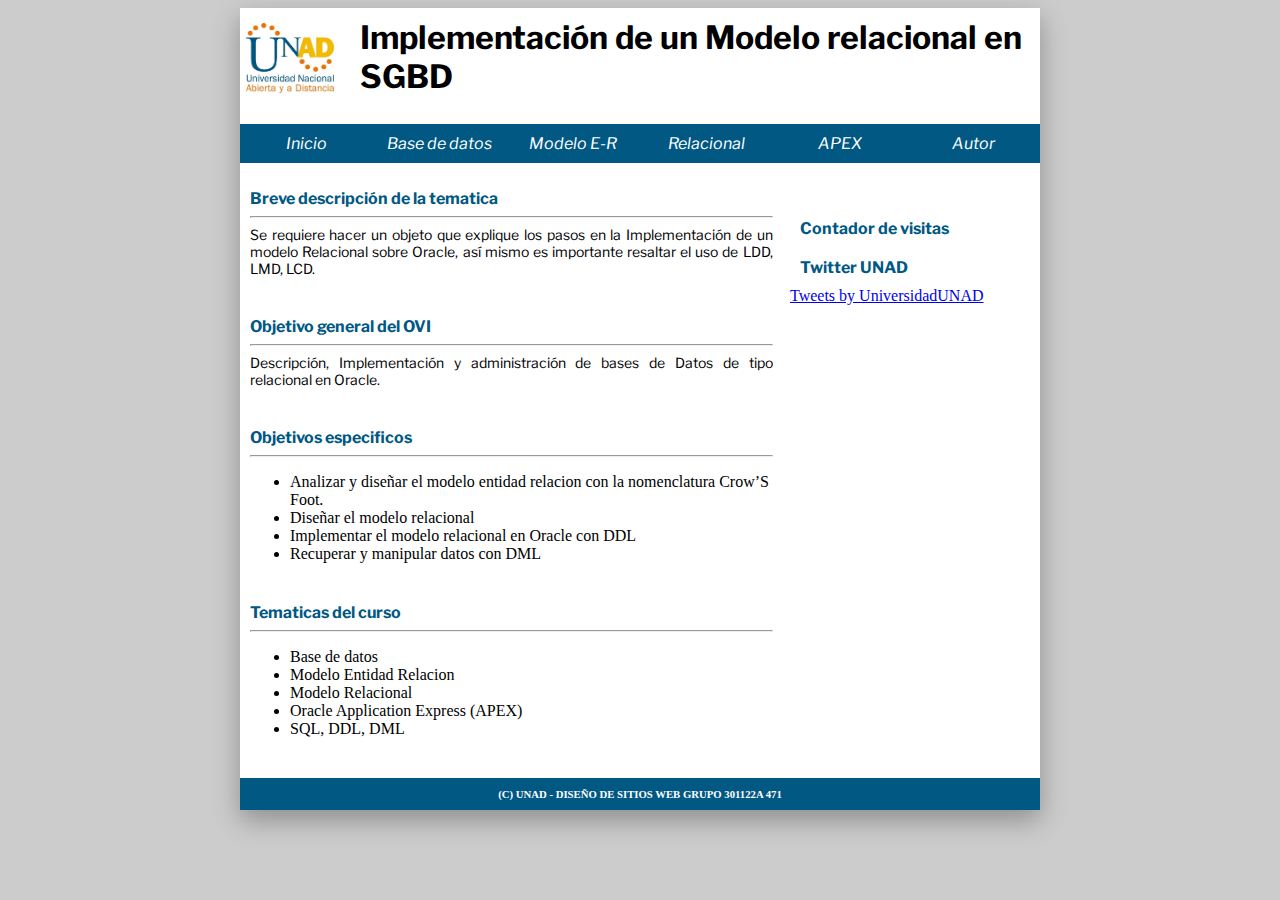
<file: index.htm>
<html>
	<head>
		<meta http-equiv="Content-Type" content="text/html; charset=UTF-8">
		<link rel=Stylesheet href="css/estilo.css" type="text/css">
		<title>Tematica general</title>
	</head>
	<body>
		<div id="contenedor">
			<header>
				<div id="titulo">
					<div id="logo">
					</div>
					<h1>Implementación de un Modelo relacional en SGBD</h1>
				</div>
			</header>	
			<div style="clear:both"></div>
				<nav>
					<ul>
						<li>
							<a href="index.htm">Inicio</a>
						</li>
						<li>
							<a href="html/pagina 1.htm">Base de datos</a>
						</li>
						<li>
							<a href="html/pagina 2.htm">Modelo E-R</a>
						</li>
						<li>
							<a href="html/pagina 3.htm">Relacional</a>
						</li>
						<li>
							<a href="html/pagina 4.htm">APEX</a>
						</li>
						<li>
							<a href="html/pagina 5.htm">Autor</a>
						</li>
					</ul>
				</nav>
			<section>
				<div id="contieneseccion">
					<div id="articulos">
						<article>
							<h3>Breve descripción de la tematica</h3>
							<hr>
							<p>Se requiere hacer un objeto que explique los pasos en la Implementación de un modelo Relacional sobre Oracle, así mismo es importante resaltar el uso de LDD, LMD, LCD.
							</p>
						</article>
						<article>
							<h3>Objetivo general del OVI</h3>
							<hr>
							<p>Descripción, Implementación y administración de bases de Datos de tipo relacional en Oracle.
							</p>
						</article>	
						<article>
							<h3>Objetivos especificos</h3>
							<hr>
							<p> 
								<ul>
									<li>Analizar y diseñar el modelo entidad relacion con la nomenclatura Crow’S Foot.</li>
									<li>Diseñar el modelo relacional</li>
									<li>Implementar el modelo relacional en Oracle con DDL</li>
									<li>Recuperar y manipular datos con DML</li>
								</ul>
							</p>
						</article>
						<article>
							<h3>Tematicas del curso</h3>
							<hr>
							<p>
								<ul>
									<li>Base de datos</li>
									<li>Modelo Entidad Relacion</li>
									<li>Modelo Relacional</li>
									<li>Oracle Application Express (APEX)</li>
									<li>SQL, DDL, DML</li>
								</ul>
							</p>	
						</article>		
					</div>
				</div>		
			</section>
			<aside>
				<div id="contenidos">
					<h3>Contador de visitas</h3>
							<div id="sfcuag4ws63hkhu8qftdwa2z8fcm6fk65r4"></div>
								<script type="text/javascript" src="https://counter10.allfreecounter.com/private/counter.js?c=uag4ws63hkhu8qftdwa2z8fcm6fk65r4&down=async" async></script>
								<noscript><a href="https://www.contadorvisitasgratis.com" title="contador de visitas blogger"><img src="https://counter10.allfreecounter.com/private/contadorvisitasgratis.php?c=uag4ws63hkhu8qftdwa2z8fcm6fk65r4" border="0" title="contador de visitas blogger" alt="contador de visitas blogger"></a></noscript>
					<h3>Twitter UNAD</h3>		
					<a class="twitter-timeline" data-width="100%" data-height="100%" data-theme="dark" href="https://twitter.com/UniversidadUNAD?ref_src=twsrc%5Etfw">Tweets by UniversidadUNAD</a> <script async src="https://platform.twitter.com/widgets.js" charset="utf-8"></script>
				</div>
			</aside>
			<div style="clear:both"></div>
			<footer>
				<div id="contenidopie">
					<h6>(C) UNAD - DISEÑO DE SITIOS WEB GRUPO 301122A 471</h6>
				</div>	
			</footer>
		</div>
	</body>
</html>
</file>
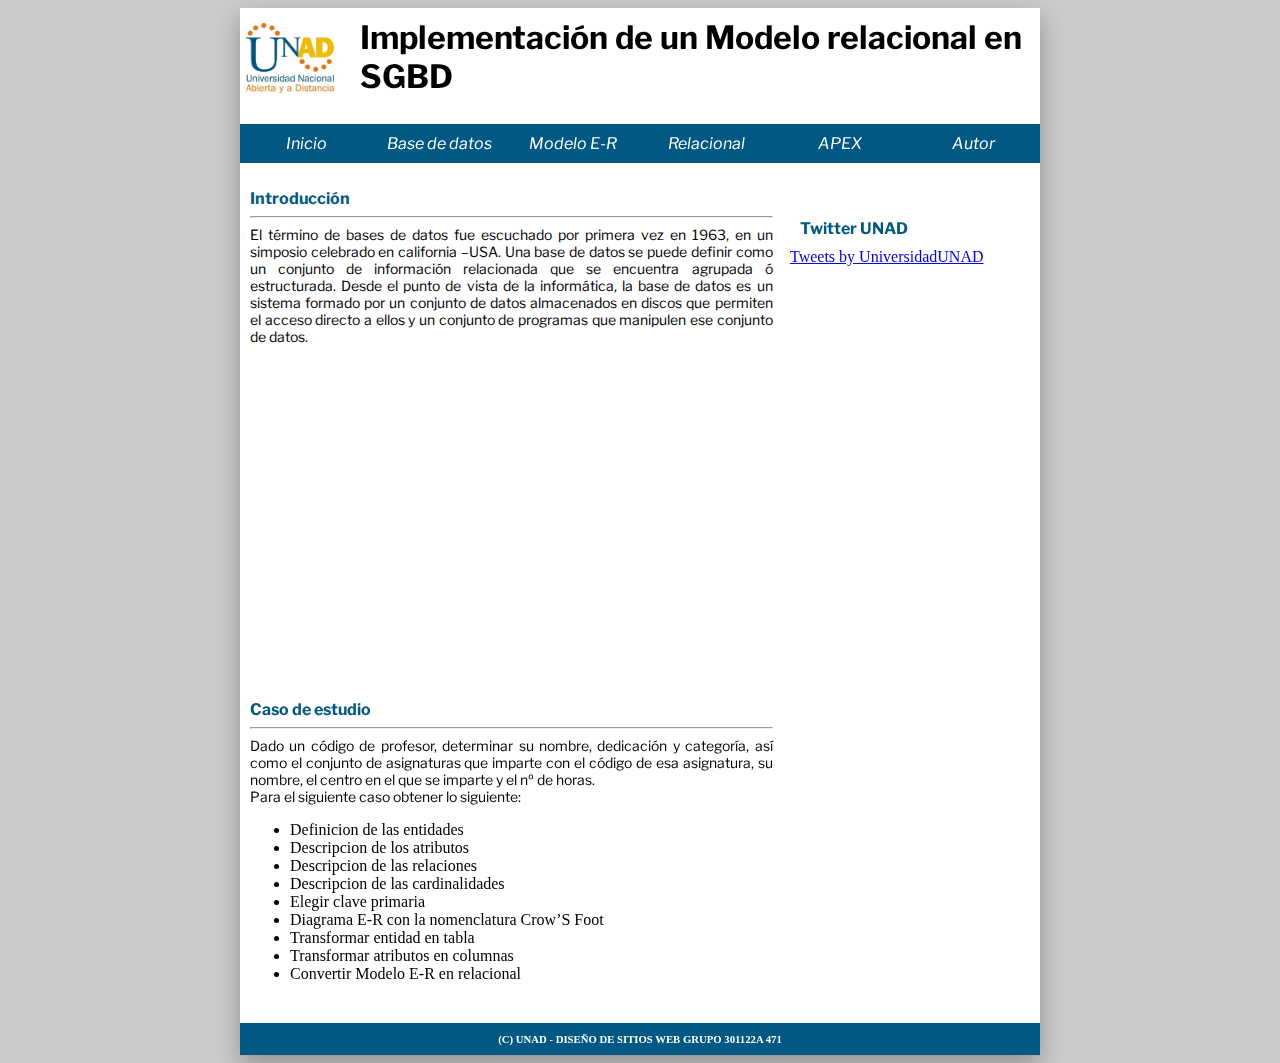
<file: html/pagina 1.htm>
<html>
	<head>
		<meta http-equiv="Content-Type" content="text/html; charset=UTF-8">
		<link rel=Stylesheet href="../css/estilo.css" type="text/css">
		<title>Base de datos</title>
	</head>
	<body>
		<div id="contenedor">
			<header>
				<div id="titulo">
					<div id="logo">
					</div>
					<h1>Implementación de un Modelo relacional en SGBD</h1>
				</div>
				<div style="clear:both"></div>
			</header>	
				<nav>
					<ul>
						<li>
							<a href="../index.htm">Inicio</a>
						</li>
						<li>
							<a href="../html/pagina 1.htm">Base de datos</a>
						</li>
						<li>
							<a href="../html/pagina 2.htm">Modelo E-R</a>
						</li>
						<li>
							<a href="../html/pagina 3.htm">Relacional</a>
						</li>
						<li>
							<a href="../html/pagina 4.htm">APEX</a>
						</li>
						<li>
							<a href="../html/pagina 5.htm">Autor</a>
						</li>
					</ul>
				</nav>
				<div style="clear:both"></div>
			<section>
				<div id="contieneseccion">
					<div id="articulos">
						<article>
							<h3>Introducción</h3>
							<hr>
							<p>
								El término de bases de datos fue escuchado por primera vez en 1963, en un simposio celebrado en california –USA. Una base de datos se puede definir como un conjunto de información relacionada que se encuentra agrupada ó estructurada. Desde el punto de vista de  la informática, la base de datos es un sistema formado por un conjunto de datos almacenados en discos que permiten el acceso directo a ellos y un conjunto de programas que manipulen ese conjunto de datos.
							</p>
							<div class="videoarticulo" id="videoarticulo1">
								<iframe src="https://www.youtube.com/embed/3R27HUwjSUM"></iframe>
							</div>
						</article>
						<article>
							<h3>Caso de estudio</h3>
							<hr>
							<p>
								Dado un código de profesor, determinar su nombre, dedicación y categoría, así como el conjunto de
								asignaturas que imparte con el código de esa asignatura, su nombre, el centro en el que se imparte y
								el nº de horas.</br>									
							</p>
							<p>
								Para el siguiente caso obtener lo siguiente:</br>
								<ul>
									<li>Definicion de las entidades</li>
									<li>Descripcion de los atributos</li>		
									<li>Descripcion de las relaciones</li>
									<li>Descripcion de las cardinalidades</li>
									<li>Elegir clave primaria</li>
									<li>Diagrama E-R con la nomenclatura Crow’S Foot</li>
									<li>Transformar entidad en tabla</li>
									<li>Transformar atributos en columnas</li>
									<li>Convertir Modelo E-R en relacional</li>
								</ul>	
							</p>
						</article>	
					</div>
				</div>		
			</section>
			<aside>
						<div id="contenidos">
							<h3>Twitter UNAD</h3>
							<a class="twitter-timeline" data-width="100%" data-height="100%" data-theme="dark" href="https://twitter.com/UniversidadUNAD?ref_src=twsrc%5Etfw">Tweets by UniversidadUNAD</a> <script async src="https://platform.twitter.com/widgets.js" charset="utf-8"></script>
						</div>
					</aside>
			<div style="clear:both"></div>
			<footer>
				<div id="contenidopie">
					<h6>(C) UNAD - DISEÑO DE SITIOS WEB GRUPO 301122A 471</h6>
				</div>
			</footer>
		</div>
	</body>
</html>
</file>
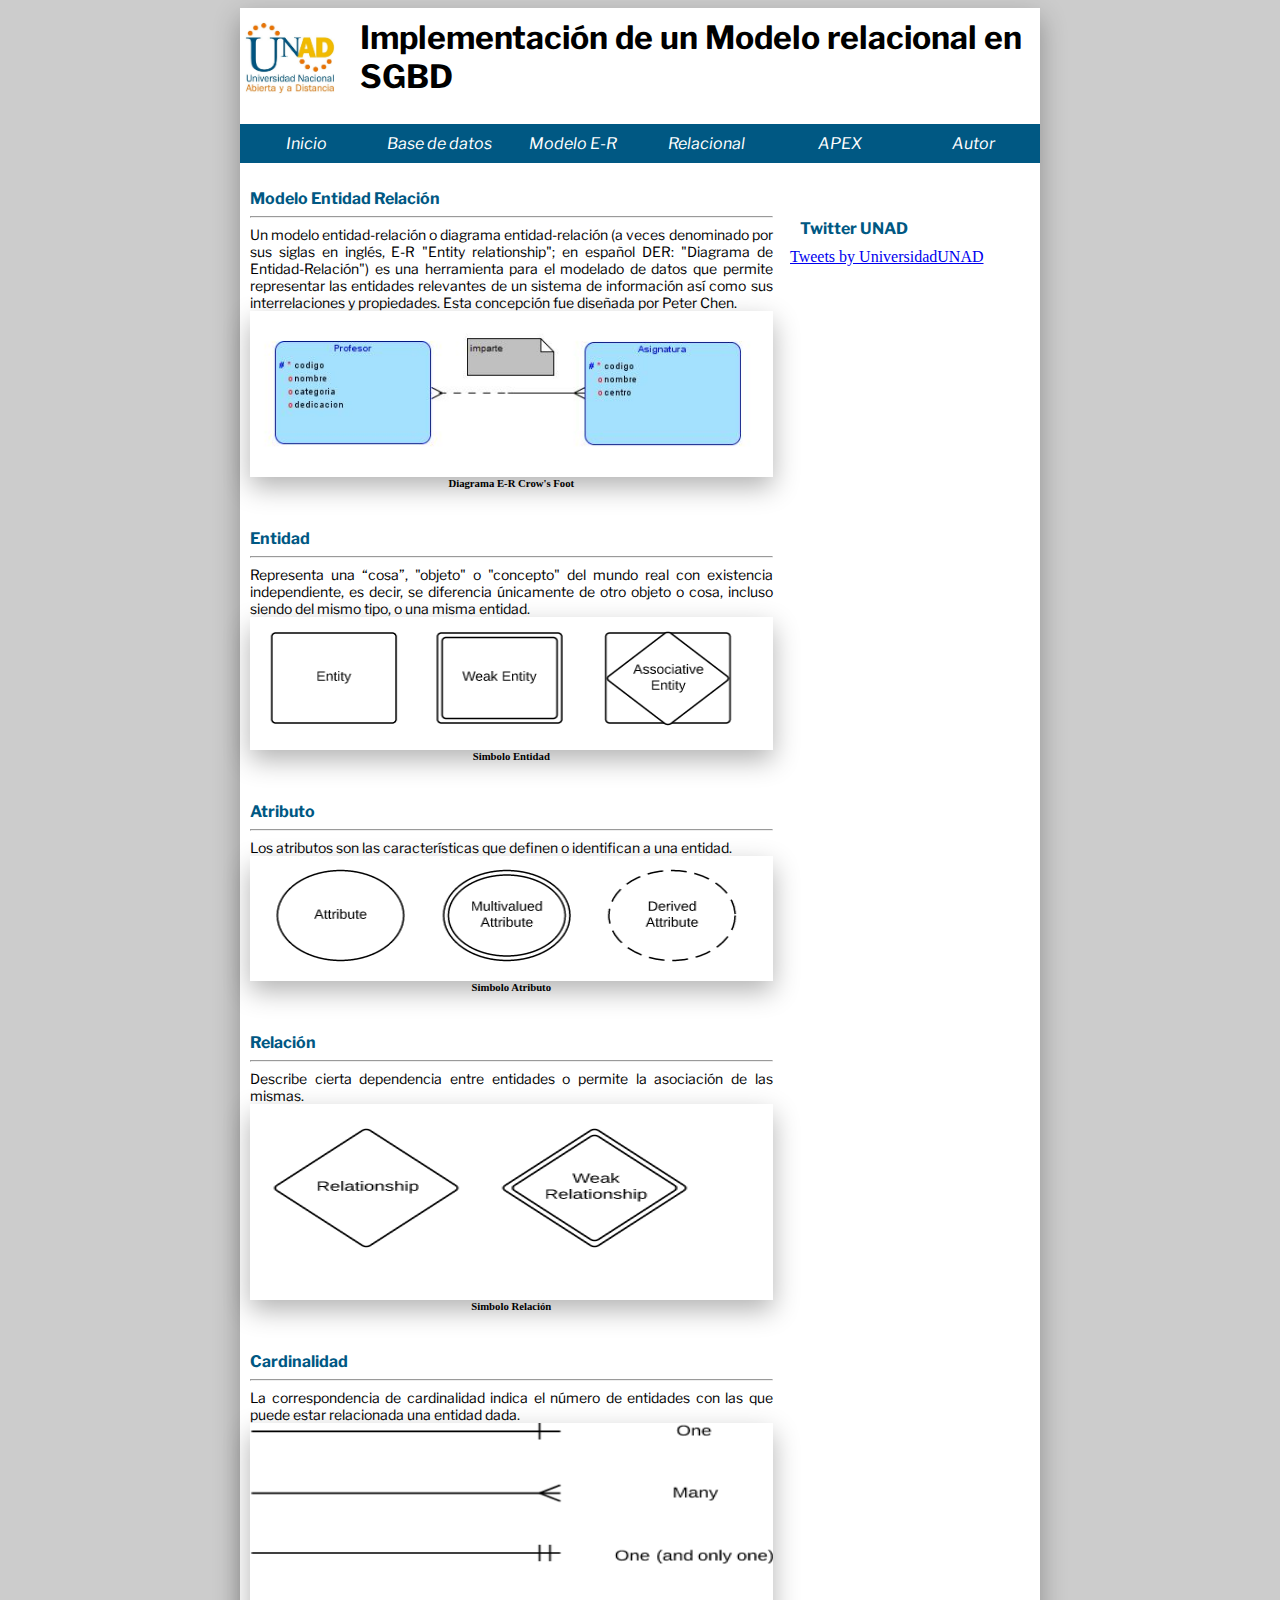
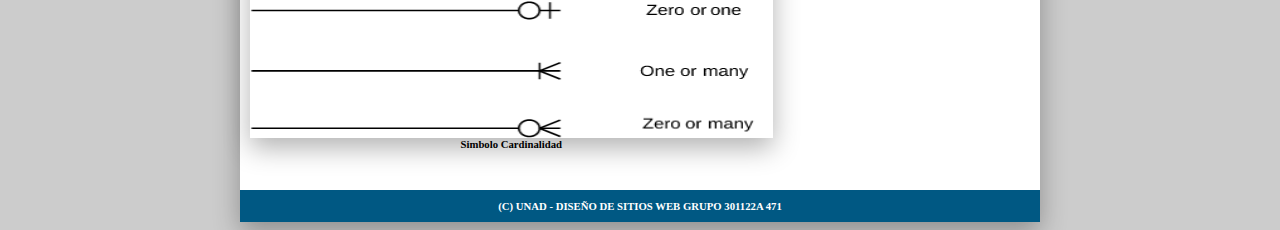
<file: html/pagina 2.htm>
<html>
	<head>
		<meta http-equiv="Content-Type" content="text/html; charset=UTF-8">
		<link rel=Stylesheet href="../css/estilo.css" type="text/css">
		<title>MODELO E-R</title>
	</head>
	<body>
		<div id="contenedor">
			<header>
				<div id="titulo">
					<div id="logo">
					</div>
					<h1>Implementación de un Modelo relacional en SGBD</h1>
				</div>
			</header>	
			<div style="clear:both"></div>
				<nav>
					<ul>
						<li>
							<a href="../index.htm">Inicio</a>
						</li>
						<li>
							<a href="../html/pagina 1.htm">Base de datos</a>
						</li>
						<li>
							<a href="../html/pagina 2.htm">Modelo E-R</a>
						</li>
						<li>
							<a href="../html/pagina 3.htm">Relacional</a>
						</li>
						<li>
							<a href="../html/pagina 4.htm">APEX</a>
						</li>
						<li>
							<a href="../html/pagina 5.htm">Autor</a>
						</li>
					</ul>
				</nav>
				<div style="clear:both"></div>
			<section>
				<div id="contieneseccion">
					<div id="articulos">
						<article>
							<h3>Modelo Entidad Relación</h3>
							<hr>
							<p>
								Un modelo entidad-relación o diagrama entidad-relación (a veces denominado por sus siglas en inglés, E-R "Entity relationship"; en español DER: "Diagrama de Entidad-Relación") es una herramienta para el modelado de datos que permite representar las entidades relevantes de un sistema de información así como sus interrelaciones y propiedades. Esta concepción fue diseñada por Peter Chen.
							</p>
							<div id="imgarticulo1"></div>
							<h6>Diagrama E-R Crow's Foot</h6>
						</article>
						<article>
							<h3>Entidad</h3>
							<hr>
							<p>
							Representa una “cosa”, "objeto" o "concepto" del mundo real con existencia independiente, es decir, se diferencia únicamente de otro objeto o cosa, incluso siendo del mismo tipo, o una misma entidad.
							</p>
							<div class="imagenarticulo" id="imgarticulo2"></div>
							<h6>Simbolo Entidad</h6>
						</article>	
						<article>
							<h3>Atributo</h3>
							<hr>
							<p>
							Los atributos son las características que definen o identifican a una entidad. 
							</p>
							<div class="imagenarticulo" id="imgarticulo3"></div>
							<h6>Simbolo Atributo</h6>
						</article>	
						<article>
							<h3>Relación</h3>
							<hr>
							<p>
								Describe cierta dependencia entre entidades o permite la asociación de las mismas.
							</p>
							<div class="imagenarticulo" id="imgarticulo4"></div>
							<h6>Simbolo Relación</h6>
						</article>	
						<article>
							<h3>Cardinalidad</h3>
							<hr>
							<p>
								La correspondencia de cardinalidad indica el número de entidades con las que puede estar relacionada una entidad dada.
							</p>
							<div class="imagenarticulo" id="imgarticulo5"></div>
							<h6>Simbolo Cardinalidad</h6>
						</article>	
						</article>
					</div>
				</div>
			</section>	
			<aside>
						<div id="contenidos">
							<h3>Twitter UNAD</h3>
							<a class="twitter-timeline" data-width="100%" data-height="100%" data-theme="dark" href="https://twitter.com/UniversidadUNAD?ref_src=twsrc%5Etfw">Tweets by UniversidadUNAD</a> <script async src="https://platform.twitter.com/widgets.js" charset="utf-8"></script>
						</div>
			</aside>
			<div style="clear:both"></div>
			<footer>
				<div id="contenidopie">
					<h6>(C) UNAD - DISEÑO DE SITIOS WEB GRUPO 301122A 471</h6>
				</div>
			</footer>
		</div>
	</body>
</html>
</file>
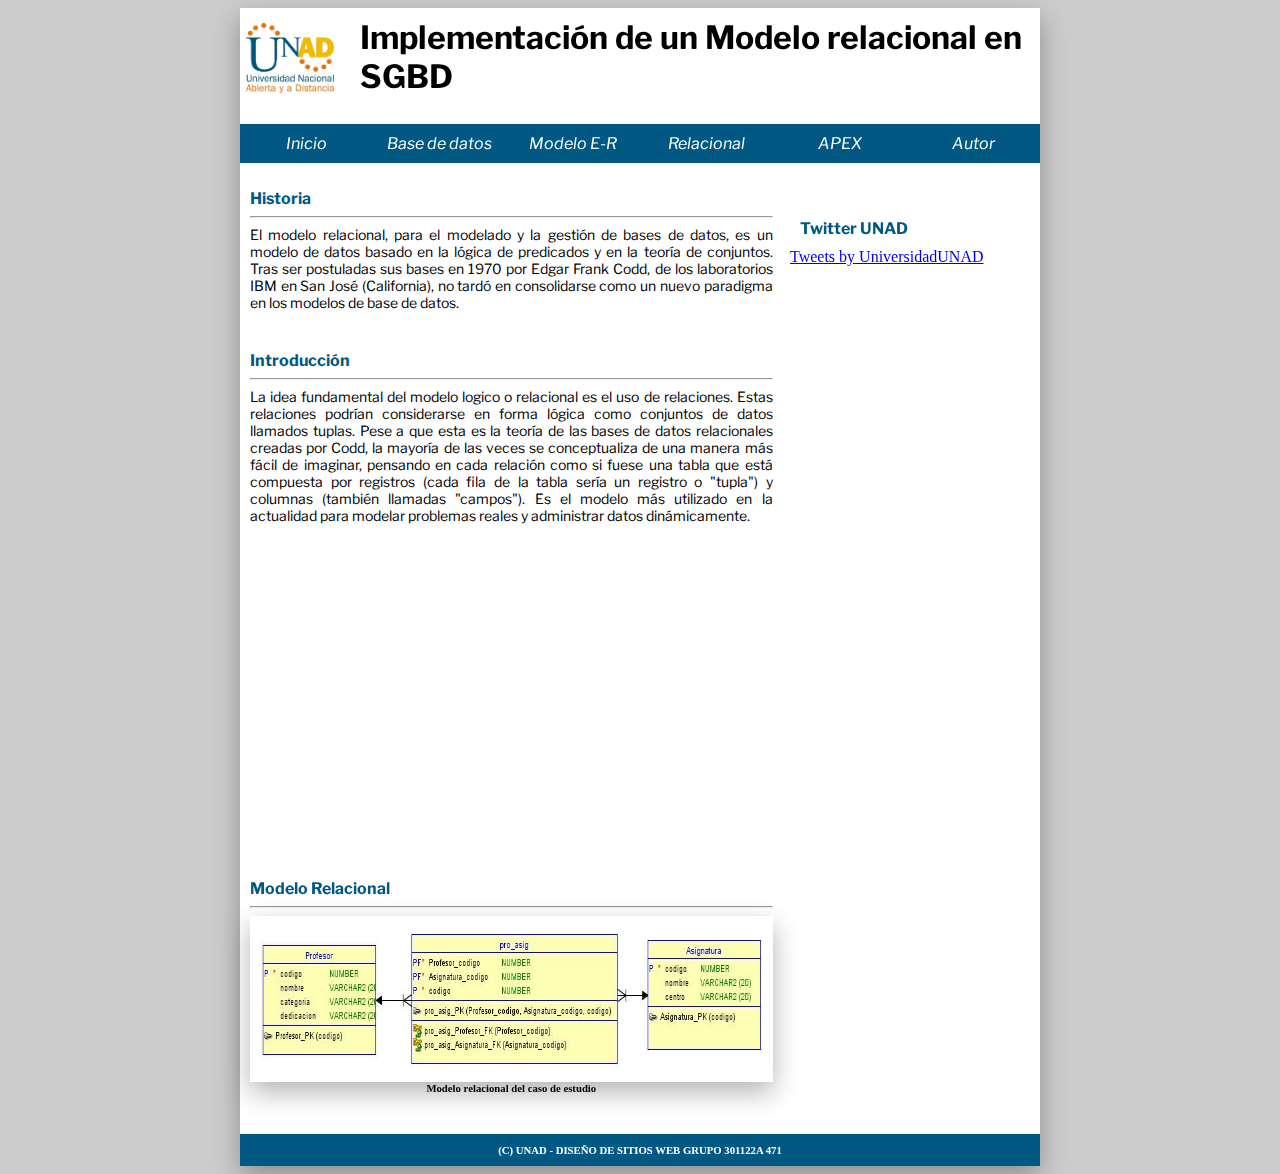
<file: html/pagina 3.htm>
<html>
	<head>
		<meta http-equiv="Content-Type" content="text/html; charset=UTF-8">
		<link rel=Stylesheet href="../css/estilo.css" type="text/css">
		<title>Relacional</title>
	</head>
	<body>
		<div id="contenedor">
			<header>
				<div id="titulo">
					<div id="logo">
					</div>
					<h1>Implementación de un Modelo relacional en SGBD</h1>
				</div>
			</header>	
			<div style="clear:both"></div>
				<nav>
					<ul>
						<li>
							<a href="../index.htm">Inicio</a>
						</li>
						<li>
							<a href="../html/pagina 1.htm">Base de datos</a>
						</li>
						<li>
							<a href="../html/pagina 2.htm">Modelo E-R</a>
						</li>
						<li>
							<a href="../html/pagina 3.htm">Relacional</a>
						</li>
						<li>
							<a href="../html/pagina 4.htm">APEX</a>
						</li>
						<li>
							<a href="../html/pagina 5.htm">Autor</a>
						</li>
					</ul>
				</nav>
				<div style="clear:both"></div>
			<section>
				<div id="contieneseccion">
					<div id="articulos">
						<article>
							<h3>Historia</h3>
							<hr>
							<p>
								El modelo relacional, para el modelado y la gestión de bases de datos, es un modelo de datos basado en la lógica de predicados y en la teoría de conjuntos.
								Tras ser postuladas sus bases en 1970 por Edgar Frank Codd, de los laboratorios IBM en San José (California), no tardó en consolidarse como un nuevo paradigma en los modelos de base de datos.
							</p>
						</article>
						<article>
							<h3>Introducción</h3>
							<hr>	
							<p>
								La idea fundamental del modelo logico o relacional es el uso de relaciones. Estas relaciones podrían considerarse en forma lógica como conjuntos de datos llamados tuplas. Pese a que esta es la teoría de las bases de datos relacionales creadas por Codd, la mayoría de las veces se conceptualiza de una manera más fácil de imaginar, pensando en cada relación como si fuese una tabla que está compuesta por registros (cada fila de la tabla sería un registro o "tupla") y columnas (también llamadas "campos").
								Es el modelo más utilizado en la actualidad para modelar problemas reales y administrar datos dinámicamente.
							</p>
							<div class="videoarticulo" id="videoarticulo2">
								<iframe src="https://www.youtube.com/embed/MRmmPJId5-k"></iframe>
							</div>
						</article>
						<article>
							<h3>Modelo Relacional</h3>
							<hr>
							<div class="imagenarticulo" id="imgarticulo6"></div>
							<h6>Modelo relacional del caso de estudio</h6>
						</article>		
					</div>
				</div>		
			</section>
			<aside>
						<div id="contenidos">
							<h3>Twitter UNAD</h3>
							<a class="twitter-timeline" data-width="100%" data-height="100%" data-theme="dark" href="https://twitter.com/UniversidadUNAD?ref_src=twsrc%5Etfw">Tweets by UniversidadUNAD</a> <script async src="https://platform.twitter.com/widgets.js" charset="utf-8"></script>
						</div>
			</aside>
			<div style="clear:both"></div>
			<footer>
				<div id="contenidopie">
					<h6>(C) UNAD - DISEÑO DE SITIOS WEB GRUPO 301122A 471</h6>
				</div>
			</footer>
		</div>
	</body>
</html>
</file>
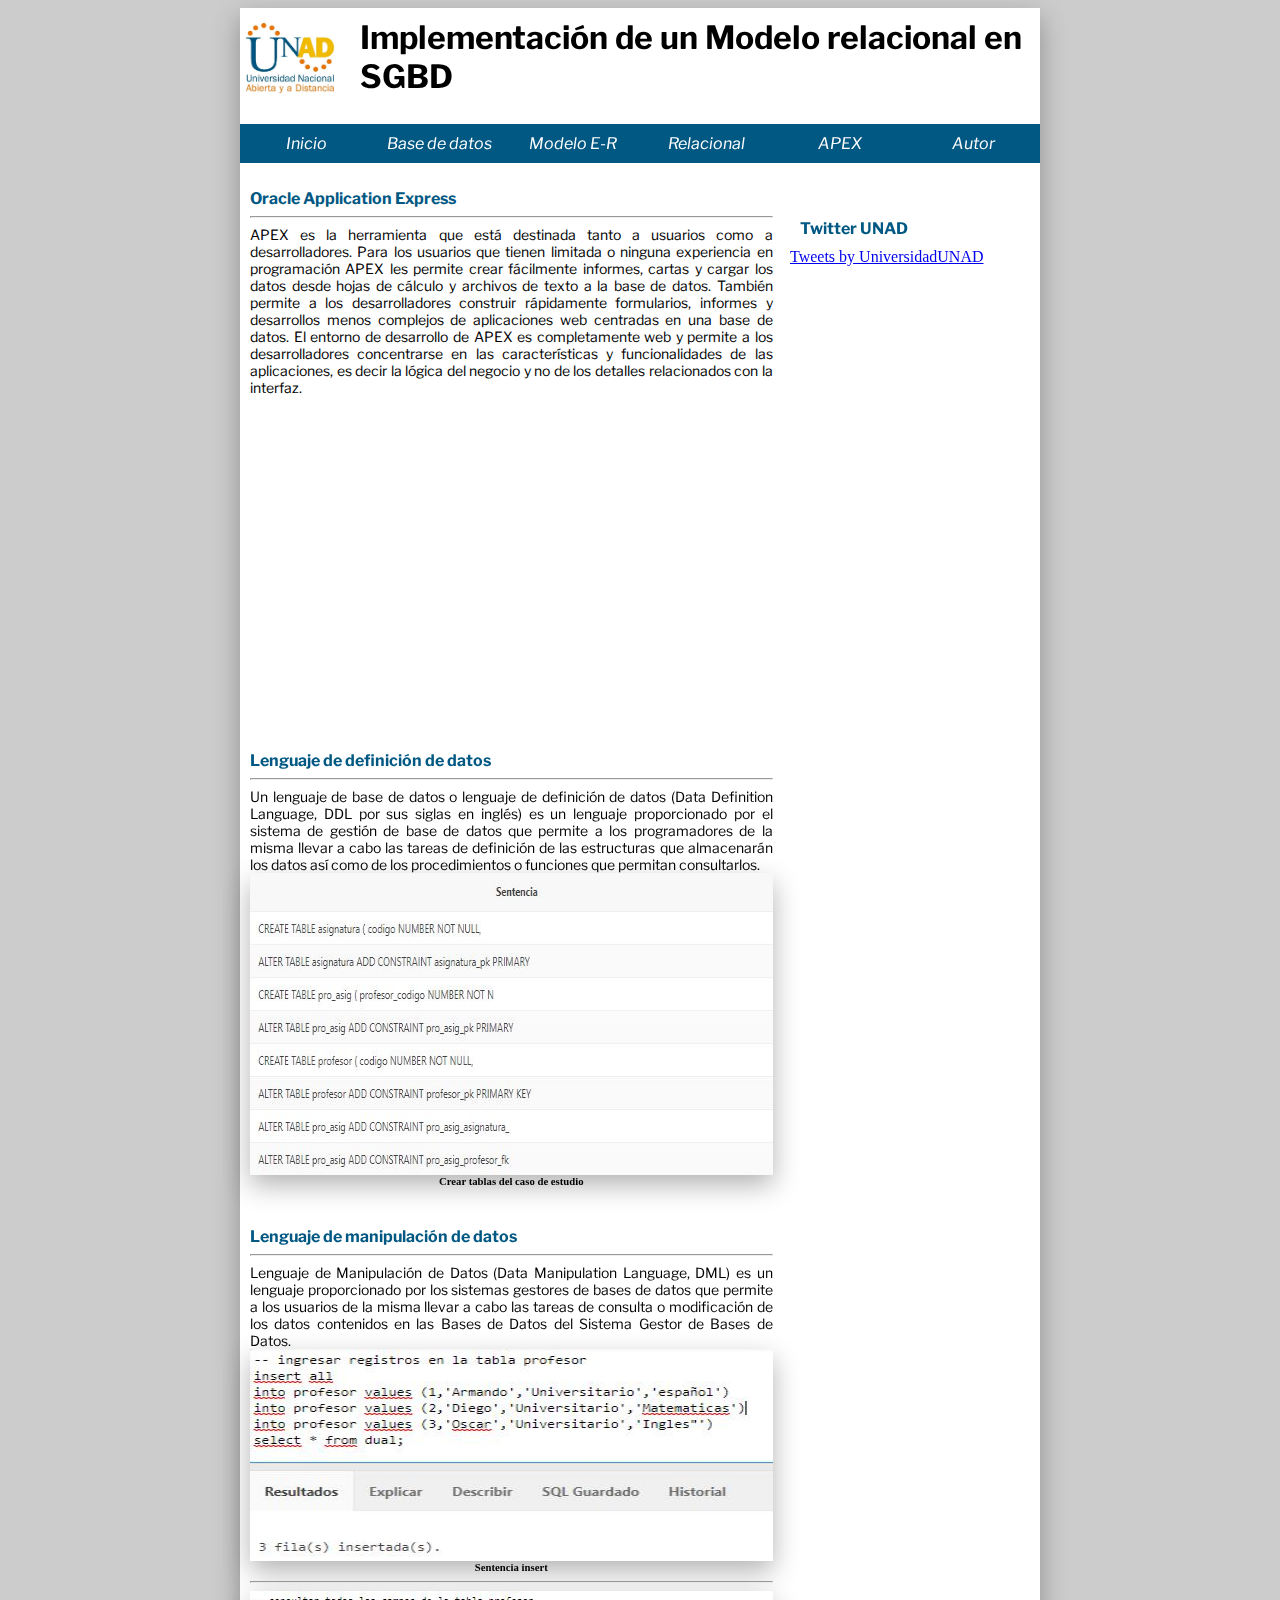
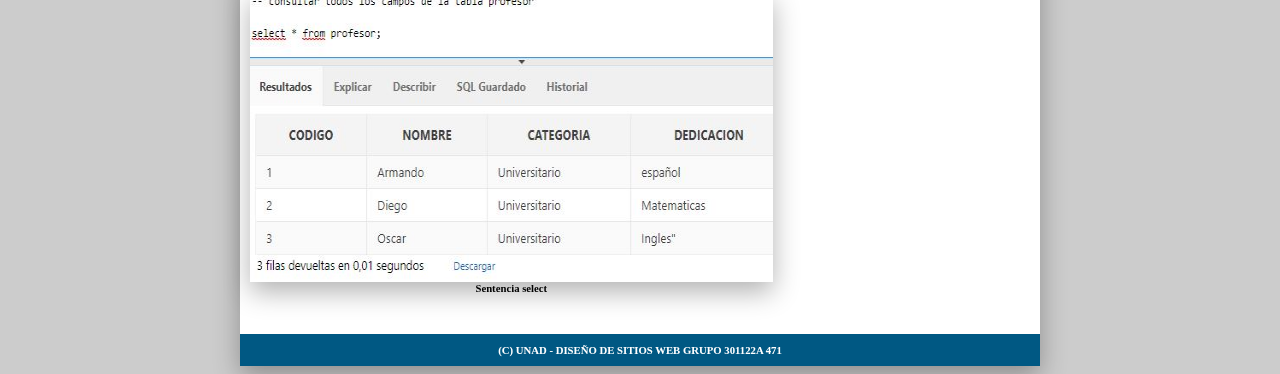
<file: html/pagina 4.htm>
<html>
	<head>
		<meta http-equiv="Content-Type" content="text/html; charset=UTF-8">
		<link rel=Stylesheet href="../css/estilo.css" type="text/css">
		<title>APEX</title>
	</head>
	<body>
		<div id="contenedor">
			<header>
				<div id="titulo">
					<div id="logo">
					</div>
					<h1>Implementación de un Modelo relacional en SGBD</h1>
				</div>
			</header>	
			<div style="clear:both"></div>
				<nav>
					<ul>
						<li>
							<a href="../index.htm">Inicio</a>
						</li>
						<li>
							<a href="../html/pagina 1.htm">Base de datos</a>
						</li>
						<li>
							<a href="../html/pagina 2.htm">Modelo E-R</a>
						</li>
						<li>
							<a href="../html/pagina 3.htm">Relacional</a>
						</li>
						<li>
							<a href="../html/pagina 4.htm">APEX</a>
						</li>
						<li>
							<a href="../html/pagina 5.htm">Autor</a>
						</li>
					</ul>
				</nav>
			<div style="clear:both"></div>
			<section>
				<div id="contieneseccion">
					<div id="articulos">
						<article>
							<h3>Oracle Application Express</h3>
							<hr>
							<p>
								APEX es la herramienta que está destinada tanto a usuarios como a desarrolladores. Para los usuarios que tienen limitada o ninguna experiencia en programación APEX les permite crear fácilmente informes, cartas y cargar los datos desde hojas de cálculo y archivos de texto a la base de datos. También permite a los desarrolladores construir rápidamente formularios, informes y desarrollos menos complejos de aplicaciones web centradas en una base de datos. El entorno de desarrollo de APEX es completamente web y permite a los desarrolladores concentrarse en las características y funcionalidades de las aplicaciones, es decir la lógica del negocio y no de los detalles relacionados con la interfaz.
							</p>
							<div class="videoarticulo" id="videoarticulo3">
								<iframe src="https://www.youtube.com/embed/qdbTHNIKdCY"></iframe>
							</div>
						</article>
						<article>
							<h3>Lenguaje de definición de datos</h3>
							<hr>
							<p>
								Un lenguaje de base de datos o lenguaje de definición de datos (Data Definition Language, DDL por sus siglas en inglés) es un lenguaje proporcionado por el sistema de gestión de base de datos que permite a los programadores de la misma llevar a cabo las tareas de definición de las estructuras que almacenarán los datos así como de los procedimientos o funciones que permitan consultarlos.
							</p>
							<div class="imagenarticulo" id="imgarticulo7"></div>
							<h6>Crear tablas del caso de estudio</h6>
						</article>	
						<article>
							<h3>Lenguaje de manipulación de datos</h3>
							<hr>
							<p>
								Lenguaje de Manipulación de Datos (Data Manipulation Language, DML) es un lenguaje proporcionado por los sistemas gestores de bases de datos que permite a los usuarios de la misma llevar a cabo las tareas de consulta o modificación de los datos contenidos en las Bases de Datos del Sistema Gestor de Bases de Datos.
							</p>
							<div class="imagenarticulo" id="imgarticulo8"></div>
							<h6>Sentencia insert</h6>
							<hr>
							<div class="imagenarticulo" id="imgarticulo9"></div>
							<h6>Sentencia select</h6>
						</article>	
					</div>
				</div>		
			</section>
			<aside>
						<div id="contenidos">
							<h3>Twitter UNAD</h3>
							<a class="twitter-timeline" data-width="100%" data-height="100%" data-theme="dark" href="https://twitter.com/UniversidadUNAD?ref_src=twsrc%5Etfw">Tweets by UniversidadUNAD</a> <script async src="https://platform.twitter.com/widgets.js" charset="utf-8"></script>
						</div>
			</aside>
			<div style="clear:both"></div>
			<footer>
				<div id="contenidopie">
					<h6>(C) UNAD - DISEÑO DE SITIOS WEB GRUPO 301122A 471</h6>
				</div>
			</footer>
		</div>
	</body>
</html>
</file>
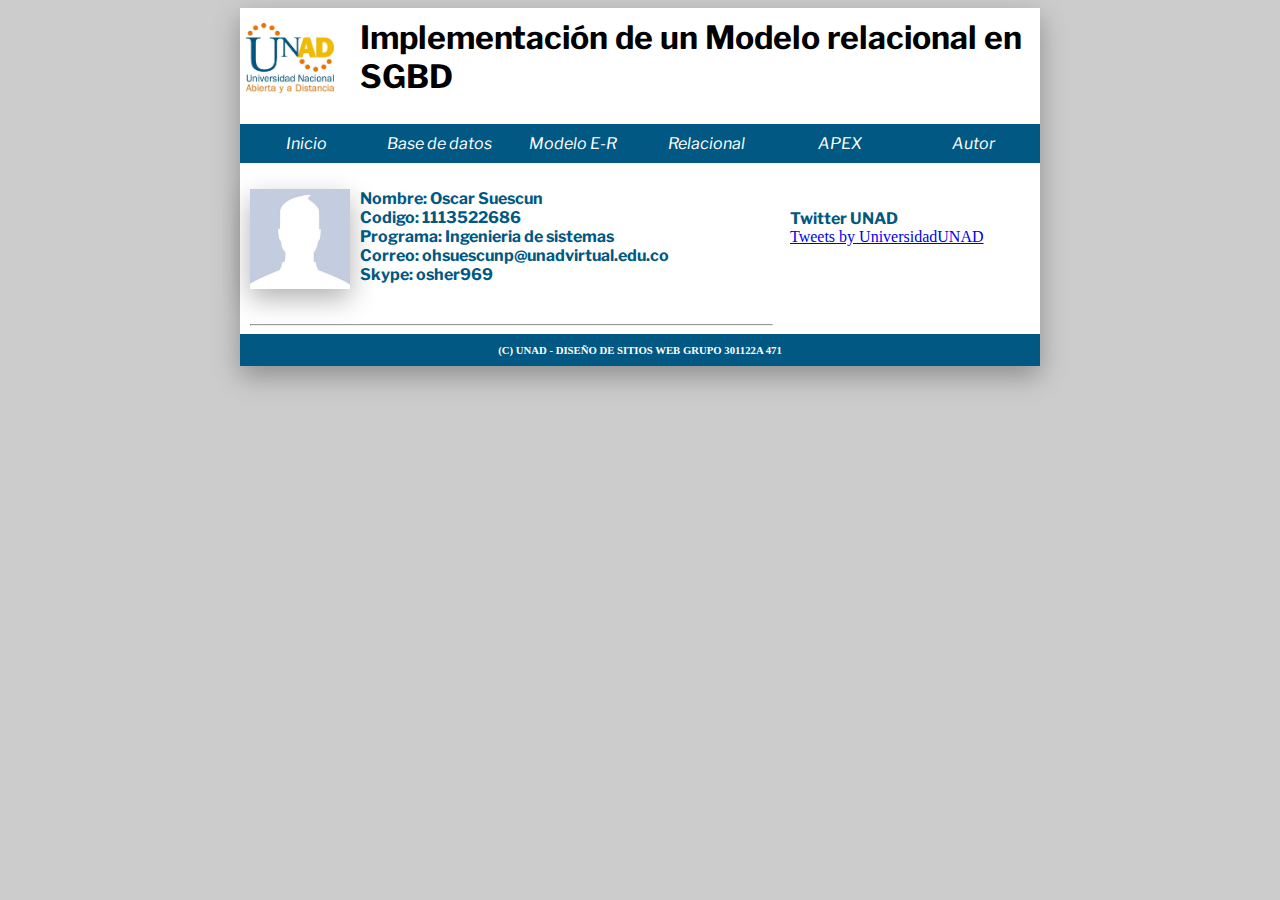
<file: html/pagina 5.htm>
<html>
	<head>
		<meta http-equiv="Content-Type" content="text/html; charset=UTF-8">
		<link rel=Stylesheet href="../css/estilo.css" type="text/css">
		<title>Autor</title>
	</head>
	<body>
		<div id="contenedor">
			<header>
				<div id="titulo">
					<div id="logo">
					</div>
					<h1>Implementación de un Modelo relacional en SGBD</h1>
				</div>
			</header>	
			<div style="clear:both"></div>
				<nav>
					<ul>
						<li>
							<a href="../index.htm">Inicio</a>
						</li>
						<li>
							<a href="../html/pagina 1.htm">Base de datos</a>
						</li>
						<li>
							<a href="../html/pagina 2.htm">Modelo E-R</a>
						</li>
						<li>
							<a href="../html/pagina 3.htm">Relacional</a>
						</li>
						<li>
							<a href="../html/pagina 4.htm">APEX</a>
						</li>
						<li>
							<a href="../html/pagina 5.htm">Autor</a>
						</li>
					</ul>
				</nav>
				<div style="clear:both"></div>
			<section>
				<div id="contieneseccion">
					<div id="articulos">
						
						<article>
							<div id="foto"></div>
							<h3>Nombre: Oscar Suescun</h3>
							<h3>Codigo: 1113522686</h3>
							<h3>Programa: Ingenieria de sistemas</h3>
							<h3>Correo: ohsuescunp@unadvirtual.edu.co</h3>
							<h3>Skype: osher969</h3>							
						</article>	
						<hr>
					</div>
				</div>		
			</section>
			<aside>
						
							<h3>Twitter UNAD</h3>
							<a class="twitter-timeline" data-width="100%" data-height="100%" data-theme="dark" href="https://twitter.com/UniversidadUNAD?ref_src=twsrc%5Etfw">Tweets by UniversidadUNAD</a> <script async src="https://platform.twitter.com/widgets.js" charset="utf-8"></script>
							
			</aside>
			<div style="clear:both"></div>
			<footer>
				<div id="contenidopie">
					<h6>(C) UNAD - DISEÑO DE SITIOS WEB GRUPO 301122A 471</h6>
				</div>
			</footer>
		</div>
	</body>
</html>
</file>
<file: css/estilo.css>
@import url('https://fonts.googleapis.com/css?family=Libre+Franklin');

body{	
	background-color:rgba(0,0,0,0.2);
}

#contenedor{
	--border:0px dotted grey;
	width:800px;
	margin:auto;
	box-shadow:0px 10px 25px rgba(0,0,0,0.3);
	background-color:white;
	
}

#logo{
	height:100px;
	width:100px;
	background-image:url(../img/logo.jpg);
	background-size: 100% 100%;
	float:left;
	margin-right:20px;
	
}

h1,h2,h3,h4,h5,h6,p{
	margin:0px;padding:0px;

}

h1{
	font-family:Libre Franklin;
	font-style:bold italic;
	--margin-top:10px;
	padding:10px;
}

h3{
	font-family:Libre Franklin;
	font-style:bold italic;
	font-size:16px;
	color:rgba(0,88,131,1);
}

#contenidos h3{
	
	padding:10px;
}

#contenidos #sfcuag4ws63hkhu8qftdwa2z8fcm6fk65r4{
	
	padding-left:10px;
}
h6{
	
	text-align:center;
}
p{
	font-family:Libre Franklin;
	font-style:Regular;
	font-size:14px;
	text-align:justify;
	

}
nav ul{
	
	width: 100%;
	display: table;
	table-layout: fixed; 
	padding:0px;
	background-color:rgba(0,88,131,1);
	
}

nav ul li{
	
	display: table-cell;
	text-align: center;
	padding:10px;	
}

nav ul li:hover{
	background:rgba(240,180,41,1);
}

nav ul li a{
	text-decoration:none;
	font-family:Libre Franklin;
	font-style:italic;
	color:white;
	text-align:center;
}

#contieneseccion{
	padding:10px;
}

#articulos{
	width:67%;
	float:left;
}

article{
	
	margin-bottom:40px;
	
}

#imgarticulo1{
	
	background-image:url(../img/ER.jpg);
	background-size: 100% 100%;
	width:100%;
	height:166px;
	box-shadow:0px 10px 25px rgba(0,0,0,0.3);
}
#imgarticulo2{
	background-image:url(../img/entidad.png);
	background-size: 100% 100%;
	width:100%;
	height:133px;
	box-shadow:0px 10px 25px rgba(0,0,0,0.3);
}
#imgarticulo3{
	background-image:url(../img/atributo.png);
	background-size: 100% 100%;
	width:100%;
	height:125px;
	box-shadow:0px 10px 25px rgba(0,0,0,0.3);
}
#imgarticulo4{
	background-image:url(../img/relacion.png);
	background-size: 100% 100%;
	width:100%;
	height:196px;
	box-shadow:0px 10px 25px rgba(0,0,0,0.3);
}

#imgarticulo5{
	background-image:url(../img/cardinalidad.png);
	background-size: 100% 100%;
	width:100%;
	height:315px;
	box-shadow:0px 10px 25px rgba(0,0,0,0.3);
}

#imgarticulo6{
	background-image:url(../img/modrelacional.jpg);
	background-size: 100% 100%;
	width:100%;
	height:166px;
	box-shadow:0px 10px 25px rgba(0,0,0,0.3);
}

#imgarticulo7{
	background-image:url(../img/ddl.jpg);
	background-size: 100% 100%;
	width:100%;
	height:302px;
	box-shadow:0px 10px 25px rgba(0,0,0,0.3);
}

#imgarticulo8{
	background-image:url(../img/insert.jpg);
	background-size: 100% 100%;
	width:100%;
	height:212px;
	box-shadow:0px 10px 25px rgba(0,0,0,0.3);
}

#imgarticulo9{
	background-image:url(../img/select.jpg);
	background-size: 100% 100%;
	width:100%;
	height:291px;
	box-shadow:0px 10px 25px rgba(0,0,0,0.3);
}

#foto{
	
	float:left;
	height:100px;
	width:100px;
	background-image:url(../img/foto.jpg);
	background-size: 100% 100%;
	box-shadow:0px 10px 25px rgba(0,0,0,0.3);
	margin-right:10px;
	
}
#videoarticulo1 iframe{
	
	width:100%;
	height:315;
	border:2px;
}

#videoarticulo2 iframe{
	
	width:100%;
	height:315;
	border:2px;
}

#videoarticulo3 iframe{
	
	width:100%;
	height:315;
	border:2px;
}
aside{
	
	padding:10px;
	width:30%;
	float:right;
	height:auto;
	
}

#contenidopie{
	
	background-color:rgba(0,88,131,1);
	padding:10px;
	color:white;
	
}
</file>
